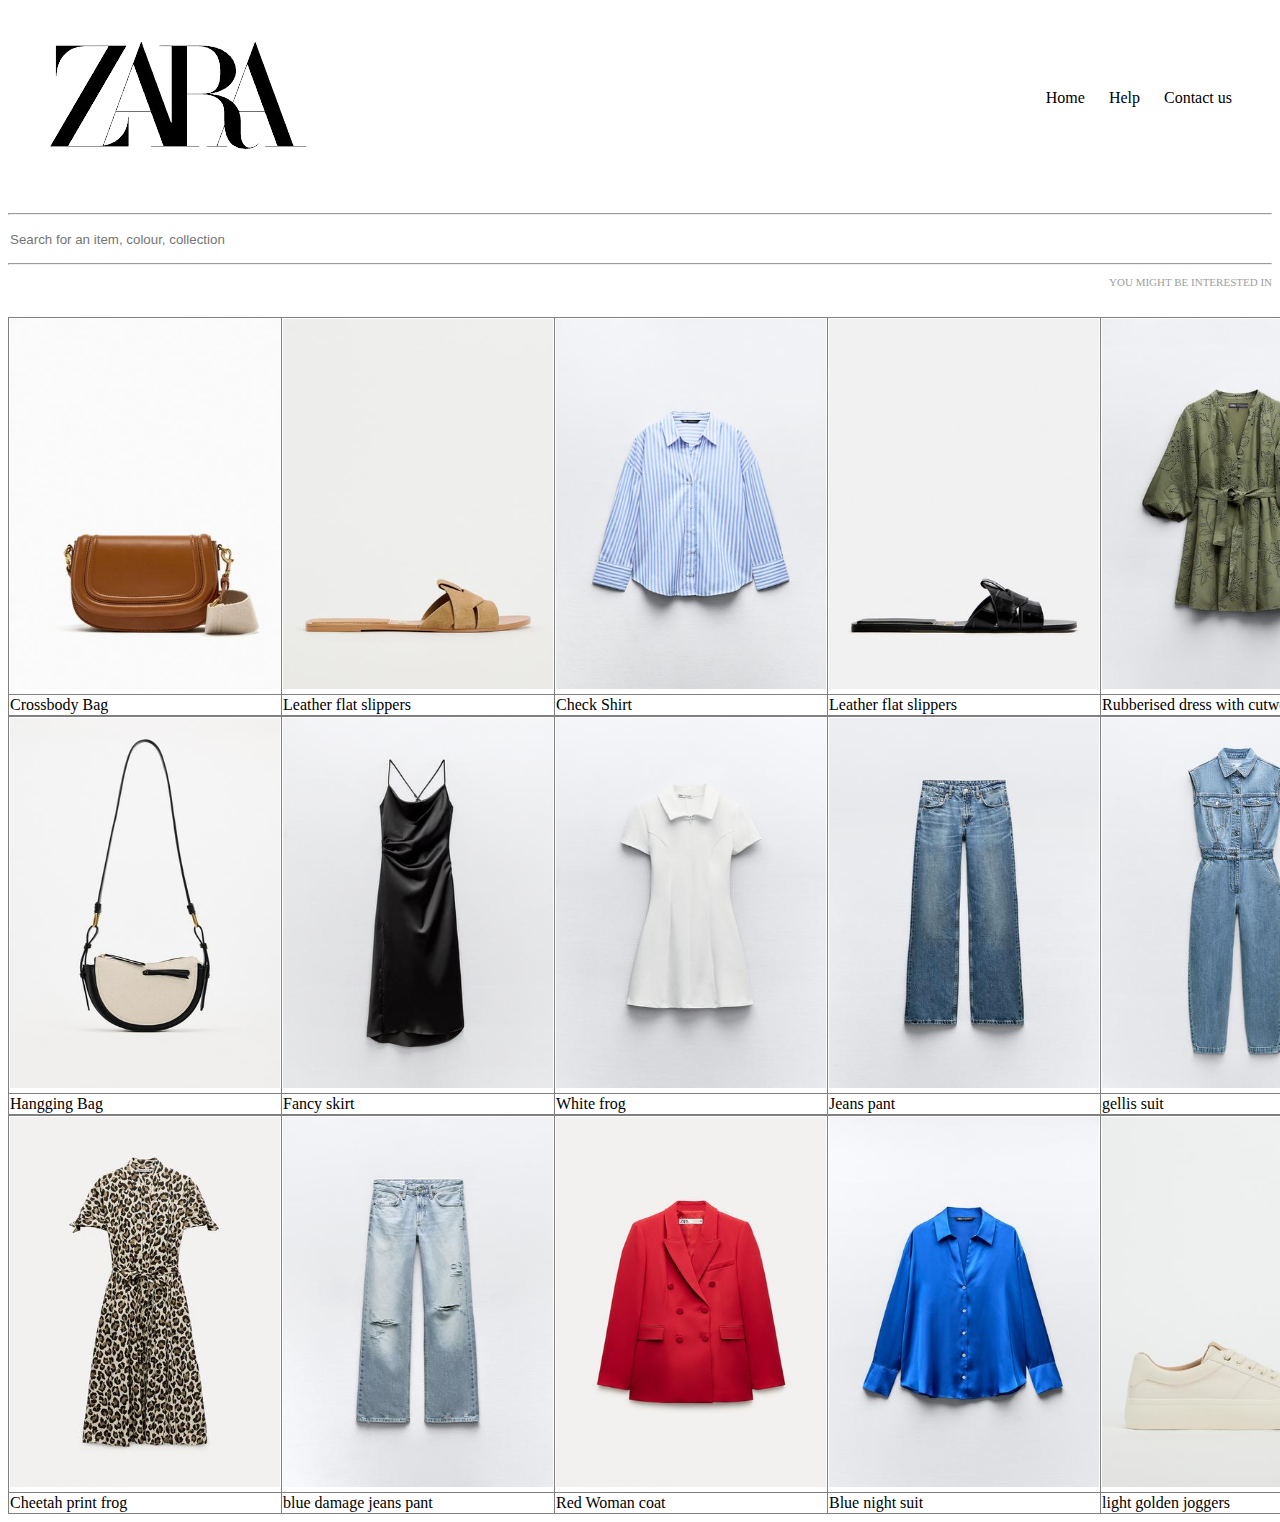
<file: index.html>
<!DOCTYPE html>
<html lang="en">
<head>
    <link rel="stylesheet" href="style.css">
    <title>Zara Official Website </title>
</head>
<body>
<div class="navbar">
    <div class="logo">
        <a href="#"><img src="logo.png"></a>
        </div>
        <nav>
            <ul>
                <li><a id="a" href="#">Home</a></li>
                <li><a id="b" href="help.html">Help</a></li>
                <li><a id="c" href="contact.html">Contact us</a></li>
            </ul>
        </nav>
</div>

<br>
<hr>
<input id="ju" type="text" placeholder="Search for an item, colour, collection">
<hr>
<p id="h">YOU MIGHT BE INTERESTED IN</p>
<br>
<table align="center" border="1px" id="hug">
    <tr>
        <td><img src="product 1.jpg" height="370px" width="270px"></td>
        <td><img src="product 2.jpg" height="370px" width="270px"></td>
        <td><img src="product 3.jpg" height="370px" width="270px"></td>
        <td><img src="product 4.jpg" height="370px" width="270px"></td>
        <td><img src="product 5.jpg" height="370px" width="270px"></td>
        <td><img src="product 6.jpg" height="370px" width="270px"></td>
    </tr>
    <tr>
        <td >Crossbody Bag</td>
        <td >Leather flat slippers</td>
        <td >Check Shirt</td>
        <td >Leather flat slippers</td>
        <td >Rubberised dress with cutwork</td>
        <td >Black hagging </td>
    </tr>
    <table align="center" border="1px" id="hug">
        <tr>
            <td><img src="product 7.jpg" height="370px" width="270px"></td>
            <td><img src="product 8.jpg" height="370px" width="270px"></td>
            <td><img src="product 9.jpg" height="370px" width="270px"></td>
            <td><img src="product 10.jpg" height="370px" width="270px"></td>
            <td><img src="product 11.jpg" height="370px" width="270px"></td>
            <td><img src="product 12.jpg" height="370px" width="270px"></td>
        </tr>
        <tr>
            <td >Hangging Bag</td>
            <td >Fancy skirt</td>
            <td >White frog</td>
            <td >Jeans pant</td>
            <td >gellis suit</td>
            <td >Red and white frog</td>
        </tr>

</table>
<table align="center" border="1px" id="hug">
    <tr>
        <td><img src="product 13.jpg" height="370px" width="270px"></td>
        <td><img src="product 14.jpg" height="370px" width="270px"></td>
        <td><img src="product 15.jpg" height="370px" width="270px"></td>
        <td><img src="product 16.jpg" height="370px" width="270px"></td>
        <td><img src="product 17.jpg" height="370px" width="270px"></td>
        <td><img src="product 18.jpg" height="370px" width="270px"></td>
    </tr>
    <tr>
        <td >Cheetah print frog</td>
        <td >blue damage jeans pant</td>
        <td >Red Woman coat</td>
        <td >Blue night suit</td>
        <td >light golden joggers</td>
        <td >Black skirt</td>
    </tr>

</table>
</body>
</html>
</file>
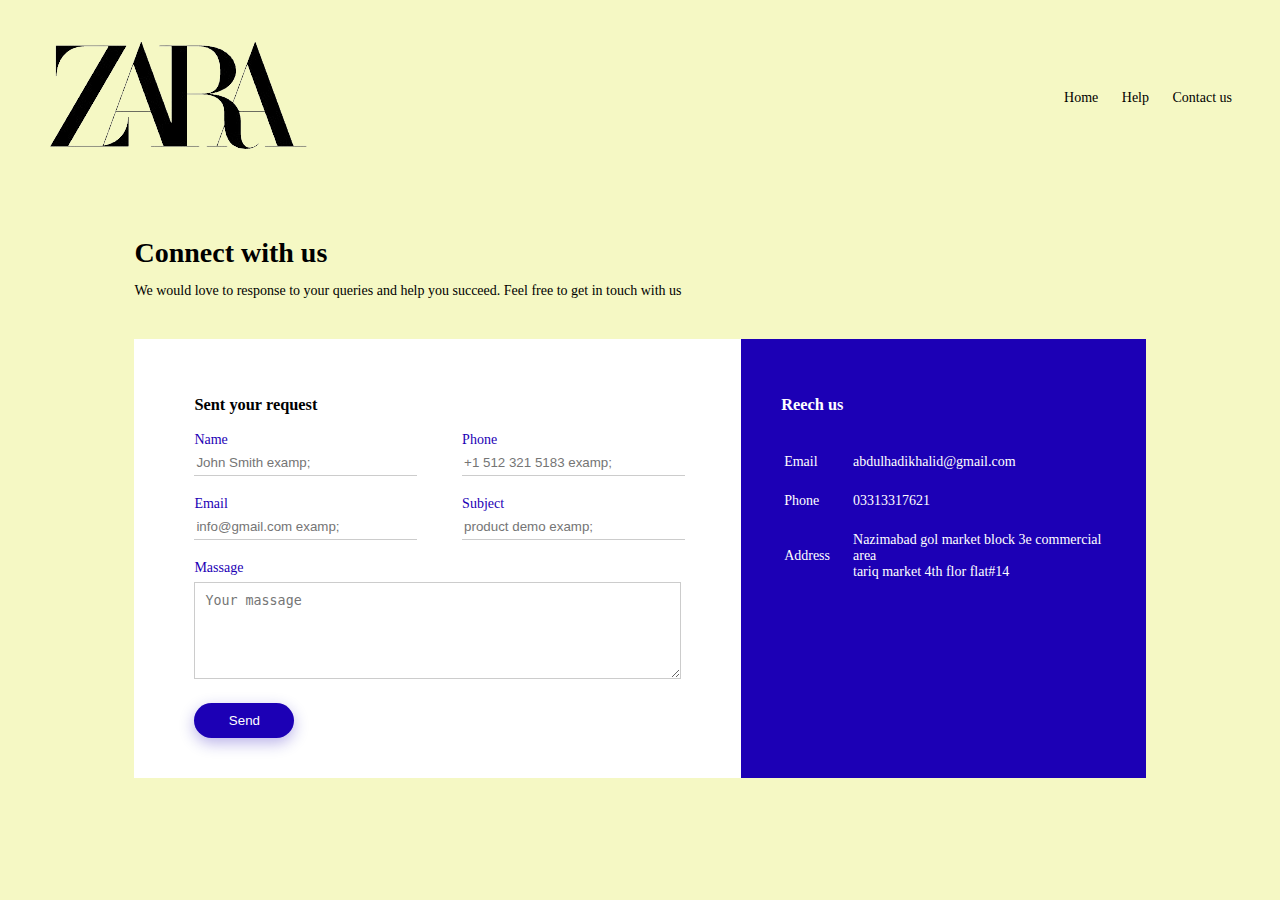
<file: contact.html>
<!DOCTYPE html>
<html lang="en">
<head>
    <title>Contact us</title>
<link rel="stylesheet" href="style2.css">
<link rel="stylesheet" href="style.css">
</head>
<body>
    <div class="navbar">
        <div class="logo">
            <a href="#"><img src="logo.png"></a>
            </div>
            <nav>
                <ul>
                    <li><a id="a" href="index.html">Home</a></li>
                    <li><a id="b" href="help.html">Help</a></li>
                    <li><a id="c" href="#">Contact us</a></li>
                </ul>
            </nav>
    </div>
    <div class="container">
        <h1>Connect with us</h1>
        <p>We would love to response to your queries and help you succeed. Feel free to get in touch with us</p>
<div class="contact-box">
    <div class="contact-left">
        <h3>Sent your request</h3>
        <form>
            <div class="input-row">
                <div class="input-group">
                    <label>Name</label>
                    <input type="text" placeholder="John Smith examp;">
                </div>
                <div class="input-group">
                    <label>Phone</label>
                    <input type="text" placeholder="+1 512 321 5183 examp;">
                </div>
            </div>
            <div class="input-row">
                <div class="input-group">
                    <label>Email</label>
                    <input type="email" placeholder="info@gmail.com examp;">
                </div>
                <div class="input-group">
                    <label>Subject</label>
                    <input type="text" placeholder="product demo examp;">
                </div>
            </div>

<label>Massage</label>
<textarea rows="5" placeholder="Your massage"></textarea>
<button type="submit">Send</button>


        </form>
    </div>
    <div class="contact-right">
        <h3>Reech us</h3>
        <table>
            <tr>
                <td>Email</td>
                <td>abdulhadikhalid@gmail.com</td>
            </tr>
            <tr>
                <td>Phone</td>
                <td>03313317621</td>
            </tr>
            <tr>
                <td>Address</td>
                <td>Nazimabad gol market block 3e commercial area <br> tariq market 4th flor flat#14</td>
            </tr>
        </table>
    </div>
</div>
    </div>

</body>
</html>
</file>
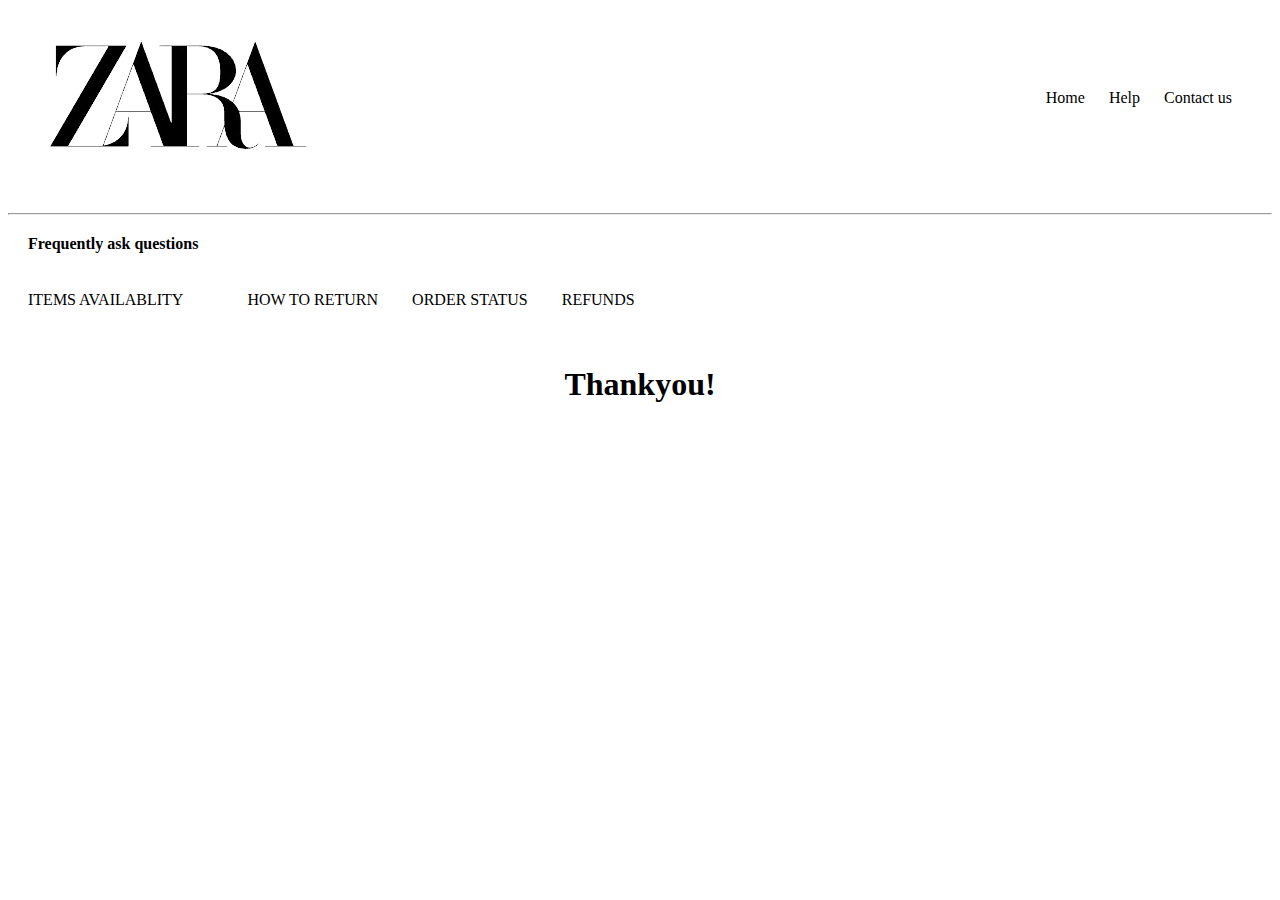
<file: help.html>
<!DOCTYPE html>
<html lang="en">
<head>
    <title>Help us</title>
    <link rel="stylesheet" href="style.css">
</head>
<body>
    <div class="navbar">
        <div class="logo">
            <a href="#"><img src="logo.png"></a>
            </div>
            <nav>
                <ul>
                    <li><a id="a" href="index.html">Home</a></li>
                    <li><a id="b" href="#">Help</a></li>
                    <li><a id="c" href="contact.html">Contact us</a></li>
                </ul>
            </nav>
        </div>
            <br>

            <hr>
<h4 id="teri">Frequently ask questions</h4>
<br>
<p id="i">ITEMS AVAILABLITY</p>
<p id="a">HOW TO RETURN</p>
<P id="m">ORDER STATUS</P>
<P id="l">REFUNDS</P>
<br><br><br>
<center><h1>Thankyou!</h1></center>
</body>
</html>
</file>
<file: style.css>
.navbar{
    display: flex;
    align-items: center;
    padding: 20px;
}
nav{
flex: 1;
text-align: right;
}
nav ul{
    display: inline-block;
    list-style-type: none;
}
nav ul li{
    display: inline-block;
    margin-right: 20px;
}
#a{
    color: black;
    text-decoration: none;
}
#b{
    color: black;
    text-decoration: none;
}
#c{
    color: black;
    text-decoration: none;
}
#d{
    margin-left: 20px;
    margin-right: 15px;
    color: black;
    text-decoration: none;
}
#e{
    margin-left: 20px;
    margin-right: 15px;
    color: black;
    text-decoration: none;
}
#f{
    margin-left: 20px;
    margin-right: 15px;
    color: black;
    text-decoration: none;
}
#ju{
    width: 100%;
    border: none;
    height: 30px;
}
#ju:hover{
    outline: none;
}
#ju:visited{
    outline: none;
}
body{
    font-family: Georgia, 'Times New Roman', Times, serif; 
}
#h{
    text-align: right;
    color: rgb(158, 158, 158);
    font-size: 11px;
}
#hug{
    border-collapse: collapse;
}
#teri{
    margin: 20px;
}
#i{
    display: inline;
    margin-left: 20px;
    margin-right: 30px;

}
#a{
    display: inline;
    margin-left: 30px;
}
#m{
    display: inline;
    margin-left: 30px;

}
#l{
    display: inline;
    margin-left: 30px;

}
</file>
<file: style2.css>
#Home{
width: 100%;
background-color: gainsboro;
}
a{
    color: black;
    text-decoration: none;
}
#ter{
    width: 100%;
}
#mir{
    border: none;
    color: white;
    background-color: tomato;
    height: 32px;
    width: 90px;
}
body{
    font-size: 14px;
    background-color: #f5f8c4;
    font-family: 'Lucida Sans', 'Lucida Sans Regular', 'Lucida Grande', 'Lucida Sans Unicode', Geneva, Verdana, sans-serif;
}
.container{
    width: 80%;
    margin: 50px auto;
}
.contact-box{
    background-color: #fff;
    display: flex;
}
.contact-left{
    flex-basis: 60%;
    padding: 40px 60px;
}
.contact-right{
    flex-basis: 40%;
    padding: 40px;
    background: #1c00b5;
    color: #fff;
}
h1{
    margin-bottom: 10px;

}
.container p{
    margin-bottom: 40px;
}
.input-row{
    display: flex;
    justify-content: space-between;
    margin-bottom: 20px;
}
.input-row .input-group{
    flex-basis: 45%;
}
input{
    width: 100%;
    border: none;
    border-bottom: 1px solid #ccc;
    outline: none;
    padding-bottom: 5px;
}
textarea{
    width: 100%;
    border: 1px solid #ccc;
    outline: none;
    padding: 10px;
    box-sizing: border-box;
}
label{
   margin-bottom: 6px;
   display: block;
   color: #1c00b5; 
}
button{
    background: #1c00b5;
    width: 100px;
    border: none;
    outline: none;
    color: #fff;
    height: 35px;
    border-radius: 30px;
    margin-top: 20px;
    box-shadow: 0px 5px 15px 0px rgba(28, 0, 181, 0.3);
}
tr td:first-child{
padding-right: 20px;
}
tr td{
    padding-top: 20px;
}
#hody{
    background-color: #fff;
}
hr{
    width: 20px;
align-items: center;
    color: rgb(255, 166, 0);
}
#hu{
   margin-left: 3%;
   margin-right: 10%;
   width: 100%;
}
#kar{
    background-color: white;
}
#ho{
    border-radius: 8px;
    height: 50px;
    width: 300px;
    outline: auto;
    border: auto;
}
#ho::placeholder{
 margin-right: auto;
 margin-left: 15px;
}
#mid{
    width: 100%;
}
#mid1{
    width: 100%;
}#mid2{
    width: 100%;
}#mid3{
    width: 100%;
}#mid4{
    width: 100%;
}#mid5{
    width: 100%;
}
#mid6{
    width: 100%;
}
</file>
